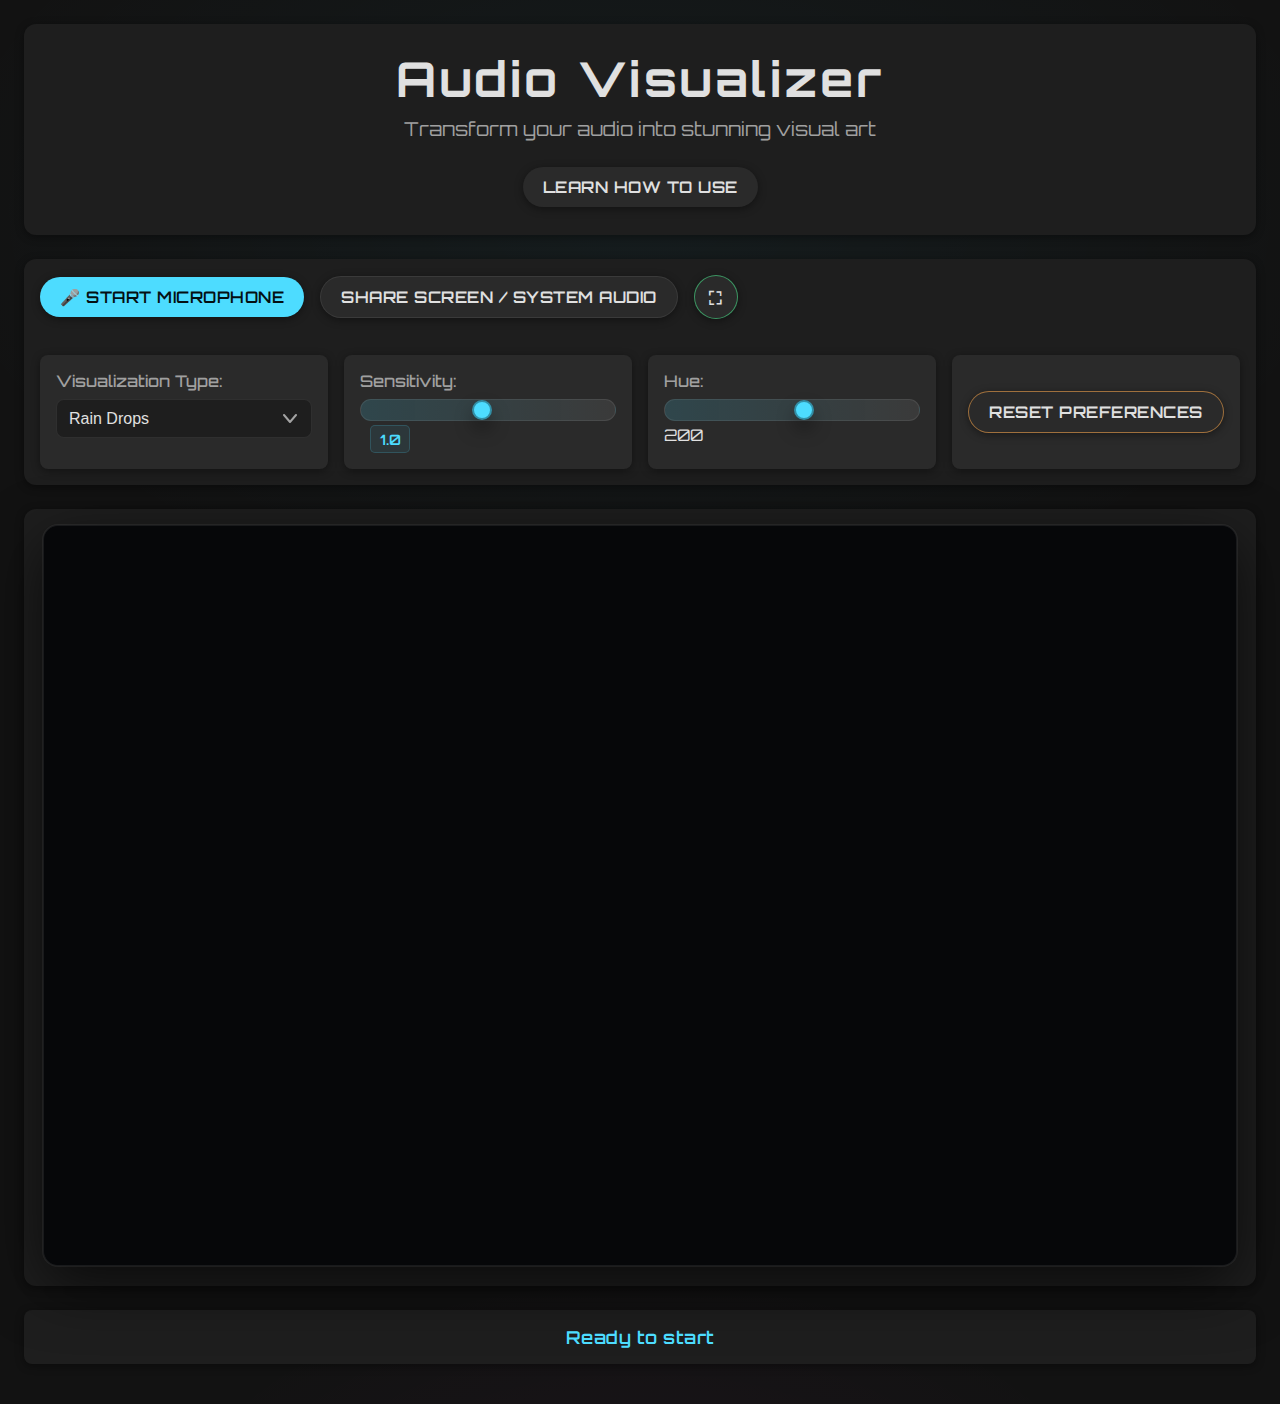
<file: index.html>
<!doctype html>
<html lang="en">
  <head>
    <meta charset="UTF-8" />
    <meta
      name="viewport"
      content="width=device-width, initial-scale=1.0, user-scalable=no, viewport-fit=cover"
    />
    <title>Audio Visualizer</title>
    <link rel="preconnect" href="https://fonts.googleapis.com" />
    <link rel="preconnect" href="https://fonts.gstatic.com" crossorigin />
    <link
      href="https://fonts.googleapis.com/css2?family=Orbitron:wght@400;500;600;700;800;900&display=swap"
      rel="stylesheet"
    />
    <link rel="stylesheet" href="styles.css" />
  </head>
  <body>
    <div class="container">
      <header>
        <h1>Audio Visualizer</h1>
        <p>Transform your audio into stunning visual art</p>
        <a href="demo.html" class="demo-link" target="_blank"
          >Learn How to Use</a
        >
      </header>

      <div class="controls">
        <div class="controls-actions">
          <button id="startBtn" class="btn primary">Start Microphone</button>
          <button id="screenShareBtn" class="btn screen-share">
            Share Screen / System Audio
          </button>
          <button id="stopBtn" class="btn stop" type="button" hidden>
            ⏸ Pause
          </button>
          <button
            id="fullscreenBtn"
            class="btn fullscreen icon-only"
            type="button"
            aria-label="Toggle fullscreen"
          >
            ⛶
          </button>
        </div>

        <div class="controls-row">
          <div class="control-group">
            <label for="visualType">Visualization Type:</label>
            <select id="visualType">
              <option value="waveform">Waveform</option>
              <option value="circular">Circular</option>
              <option value="lissajous">Lissajous</option>
              <option value="particleFlow">Particle Flow</option>
              <option value="frequency2x">Frequency 2x</option>
              <option value="frequency3x" selected>Rain Drops</option>
              <option value="frequency4x">Frequency Bars</option>
              <option value="circles">Circles</option>
              <option value="audioGeometry">Audio Geometry</option>
              <option value="painter">Painter (3D graph)</option>
            </select>
          </div>

          <div class="control-group">
            <label for="sensitivity">Sensitivity:</label>
            <input
              type="range"
              id="sensitivity"
              min="0.1"
              max="2.0"
              step="0.1"
              value="1.0"
            />
            <span id="sensitivityValue">1.0</span>
          </div>

          <div class="control-group">
            <label for="hueOffset">Hue:</label>
            <input
              type="range"
              id="hueOffset"
              min="0"
              max="360"
              step="1"
              value="200"
            />
            <span id="hueOffsetValue">200</span>
          </div>

          <div class="control-group reset-group">
            <button id="resetPreferencesBtn" class="btn reset">
              Reset Preferences
            </button>
          </div>
        </div>
      </div>

      <div class="visualizer-container">
        <div
          id="debugMenu"
          class="debug-menu"
          hidden
          role="dialog"
          aria-label="Debug information"
          aria-hidden="true"
        >
          <div class="debug-menu-header">
            <span class="debug-menu-title">Debug</span>
            <button
              type="button"
              class="debug-menu-close"
              aria-label="Close debug menu"
            >
              ×
            </button>
          </div>
          <pre id="debugMenuReadout" class="debug-menu-readout"></pre>
          <p class="debug-menu-hint">
            <kbd class="demo-kbd">D</kbd> toggle ·
            <kbd class="demo-kbd">Esc</kbd> close
          </p>
        </div>
        <canvas id="visualizer" width="1200" height="800"></canvas>
        <!-- <div class="audio-info">
          <div id="frequency">Frequency: -- Hz</div>
          <div id="volume">Volume: -- dB</div>
        </div> -->
      </div>

      <div class="status">
        <div id="statusText">Ready to start</div>
      </div>
    </div>

    <script src="script.js"></script>
  </body>
</html>
</file>
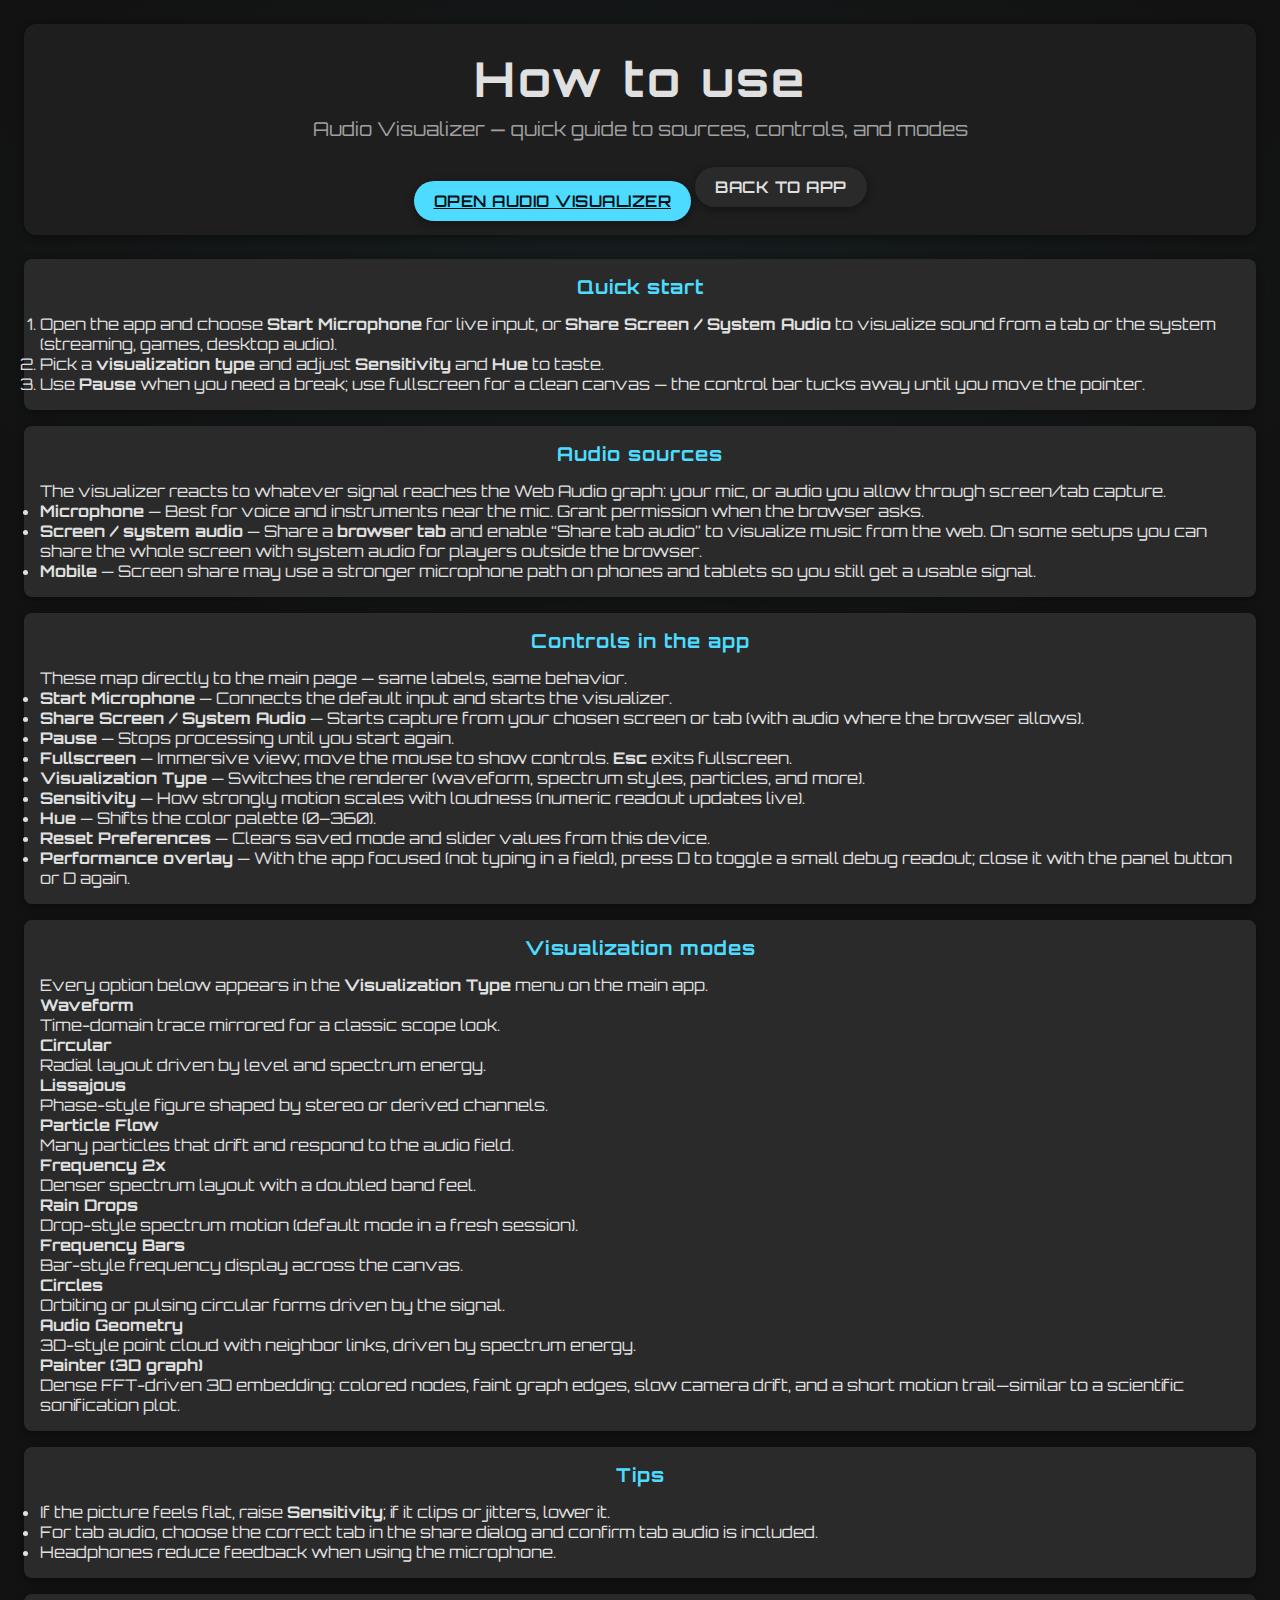
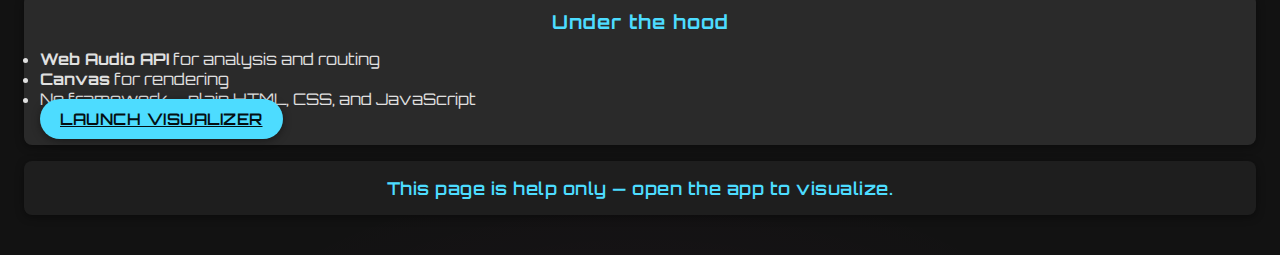
<file: demo.html>
<!doctype html>
<html lang="en">
  <head>
    <meta charset="UTF-8" />
    <meta
      name="viewport"
      content="width=device-width, initial-scale=1.0, viewport-fit=cover"
    />
    <title>How to Use · Audio Visualizer</title>
    <link rel="preconnect" href="https://fonts.googleapis.com" />
    <link rel="preconnect" href="https://fonts.gstatic.com" crossorigin />
    <link
      href="https://fonts.googleapis.com/css2?family=Orbitron:wght@400;500;600;700;800;900&display=swap"
      rel="stylesheet"
    />
    <link rel="stylesheet" href="styles.css" />
  </head>
  <body>
    <div class="container">
      <header>
        <h1>How to use</h1>
        <p>Audio Visualizer — quick guide to sources, controls, and modes</p>
        <div class="demo-actions">
          <a href="index.html" class="btn primary">Open Audio Visualizer</a>
          <a href="index.html" class="demo-link">Back to app</a>
        </div>
      </header>

      <main class="demo-main">
        <section class="control-group" aria-labelledby="demo-quick">
          <h3 id="demo-quick">Quick start</h3>
          <ol class="demo-steps">
            <li>
              Open the app and choose <strong>Start Microphone</strong> for live
              input, or <strong>Share Screen / System Audio</strong> to
              visualize sound from a tab or the system (streaming, games,
              desktop audio).
            </li>
            <li>
              Pick a <strong>visualization type</strong> and adjust
              <strong>Sensitivity</strong> and <strong>Hue</strong> to taste.
            </li>
            <li>
              Use <strong>Pause</strong> when you need a break; use fullscreen
              for a clean canvas — the control bar tucks away until you move the
              pointer.
            </li>
          </ol>
        </section>

        <section class="control-group" aria-labelledby="demo-sources">
          <h3 id="demo-sources">Audio sources</h3>
          <p class="demo-lede">
            The visualizer reacts to whatever signal reaches the Web Audio
            graph: your mic, or audio you allow through screen/tab capture.
          </p>
          <ul class="demo-list demo-list--spaced">
            <li>
              <strong>Microphone</strong> — Best for voice and instruments near
              the mic. Grant permission when the browser asks.
            </li>
            <li>
              <strong>Screen / system audio</strong> — Share a
              <strong>browser tab</strong> and enable “Share tab audio” to
              visualize music from the web. On some setups you can share the
              whole screen with system audio for players outside the browser.
            </li>
            <li>
              <strong>Mobile</strong> — Screen share may use a stronger
              microphone path on phones and tablets so you still get a usable
              signal.
            </li>
          </ul>
        </section>

        <section class="control-group" aria-labelledby="demo-controls">
          <h3 id="demo-controls">Controls in the app</h3>
          <p class="demo-lede">
            These map directly to the main page — same labels, same behavior.
          </p>
          <ul class="demo-list demo-list--spaced">
            <li>
              <strong>Start Microphone</strong> — Connects the default input and
              starts the visualizer.
            </li>
            <li>
              <strong>Share Screen / System Audio</strong> — Starts capture from
              your chosen screen or tab (with audio where the browser allows).
            </li>
            <li>
              <strong>Pause</strong> — Stops processing until you start again.
            </li>
            <li>
              <strong>Fullscreen</strong> — Immersive view; move the mouse to
              show controls. <strong>Esc</strong> exits fullscreen.
            </li>
            <li>
              <strong>Visualization Type</strong> — Switches the renderer
              (waveform, spectrum styles, particles, and more).
            </li>
            <li>
              <strong>Sensitivity</strong> — How strongly motion scales with
              loudness (numeric readout updates live).
            </li>
            <li><strong>Hue</strong> — Shifts the color palette (0–360).</li>
            <li>
              <strong>Reset Preferences</strong> — Clears saved mode and slider
              values from this device.
            </li>
            <li>
              <strong>Performance overlay</strong> — With the app focused (not
              typing in a field), press <span class="demo-kbd">D</span> to
              toggle a small debug readout; close it with the panel button or
              <span class="demo-kbd">D</span> again.
            </li>
          </ul>
        </section>

        <section class="control-group" aria-labelledby="demo-modes">
          <h3 id="demo-modes">Visualization modes</h3>
          <p class="demo-lede">
            Every option below appears in the
            <strong>Visualization Type</strong>
            menu on the main app.
          </p>
          <div class="demo-mode-grid">
            <div class="demo-mode-card">
              <h4>Waveform</h4>
              <p>Time-domain trace mirrored for a classic scope look.</p>
            </div>
            <div class="demo-mode-card">
              <h4>Circular</h4>
              <p>Radial layout driven by level and spectrum energy.</p>
            </div>
            <div class="demo-mode-card">
              <h4>Lissajous</h4>
              <p>Phase-style figure shaped by stereo or derived channels.</p>
            </div>
            <div class="demo-mode-card">
              <h4>Particle Flow</h4>
              <p>Many particles that drift and respond to the audio field.</p>
            </div>
            <div class="demo-mode-card">
              <h4>Frequency 2x</h4>
              <p>Denser spectrum layout with a doubled band feel.</p>
            </div>
            <div class="demo-mode-card">
              <h4>Rain Drops</h4>
              <p>
                Drop-style spectrum motion (default mode in a fresh session).
              </p>
            </div>
            <div class="demo-mode-card">
              <h4>Frequency Bars</h4>
              <p>Bar-style frequency display across the canvas.</p>
            </div>
            <div class="demo-mode-card">
              <h4>Circles</h4>
              <p>Orbiting or pulsing circular forms driven by the signal.</p>
            </div>
            <div class="demo-mode-card">
              <h4>Audio Geometry</h4>
              <p>
                3D-style point cloud with neighbor links, driven by spectrum
                energy.
              </p>
            </div>
            <div class="demo-mode-card">
              <h4>Painter (3D graph)</h4>
              <p>
                Dense FFT-driven 3D embedding: colored nodes, faint graph edges,
                slow camera drift, and a short motion trail—similar to a
                scientific sonification plot.
              </p>
            </div>
          </div>
        </section>

        <section class="control-group" aria-labelledby="demo-tips">
          <h3 id="demo-tips">Tips</h3>
          <ul class="demo-list demo-list--spaced">
            <li>
              If the picture feels flat, raise <strong>Sensitivity</strong>; if
              it clips or jitters, lower it.
            </li>
            <li>
              For tab audio, choose the correct tab in the share dialog and
              confirm tab audio is included.
            </li>
            <li>Headphones reduce feedback when using the microphone.</li>
          </ul>
        </section>

        <section class="control-group" aria-labelledby="demo-tech">
          <h3 id="demo-tech">Under the hood</h3>
          <ul class="demo-list demo-list--spaced">
            <li><strong>Web Audio API</strong> for analysis and routing</li>
            <li><strong>Canvas</strong> for rendering</li>
            <li>No framework — plain HTML, CSS, and JavaScript</li>
          </ul>
          <div class="demo-actions demo-actions--block">
            <a href="index.html" class="btn primary">Launch visualizer</a>
          </div>
        </section>
      </main>

      <div class="status" role="status">
        <div id="statusText">
          This page is help only — open the app to visualize.
        </div>
      </div>
    </div>
  </body>
</html>
</file>
<file: styles.css>
* {
  margin: 0;
  padding: 0;
  box-sizing: border-box;
}

/* Material-inspired dark theme tokens */
:root {
  --md-sys-color-background: #121212;
  --md-sys-color-surface: #1e1e1e;
  --md-sys-color-surface-variant: #2a2a2a;
  --md-sys-color-outline: rgba(255, 255, 255, 0.08);
  --md-sys-color-outline-strong: rgba(255, 255, 255, 0.14);
  --md-sys-color-on-background: #e0e0e0;
  --md-sys-color-on-surface: #e0e0e0;
  --md-sys-color-on-surface-variant: #a0a0a0;
  /* Accent derived from existing hue system */
  --accent: #4ddcff;
  --accent-soft: rgba(77, 220, 255, 0.16);
  --accent-strong: rgba(77, 220, 255, 0.7);
  --danger: #ff4d6d;

  --radius-md: 8px;
  --radius-lg: 12px;
  --elevation-1: 0 2px 8px rgba(0, 0, 0, 0.4);
  --spacing-1: 8px;
  --spacing-2: 16px;
  --spacing-3: 24px;
  --spacing-4: 32px;
}

body {
  margin: 0;
  font-family: "Orbitron", "Courier New", monospace;
  color: var(--md-sys-color-on-background);
  overflow-x: hidden;
  background: radial-gradient(
      1200px 700px at 50% 15%,
      rgba(77, 220, 255, 0.05),
      transparent 60%
    ),
    radial-gradient(
      900px 500px at 50% 110%,
      rgba(255, 77, 227, 0.04),
      transparent 55%
    ),
    var(--md-sys-color-background);
}

.container {
  max-width: 1400px;
  margin: 0 auto;
  padding: var(--spacing-3);
  position: relative;
  z-index: 1;
}

header {
  text-align: center;
  margin-bottom: var(--spacing-3);
  padding: var(--spacing-3);
  background: var(--md-sys-color-surface);
  border-radius: var(--radius-lg);
  box-shadow: var(--elevation-1);
  position: relative;
  overflow: hidden;
}

header h1 {
  font-size: 3rem;
  margin-bottom: var(--spacing-1);
  color: var(--md-sys-color-on-surface);
  text-shadow: none;
  font-weight: 700;
  letter-spacing: 3px;
}

header p {
  font-size: 1.2rem;
  color: var(--md-sys-color-on-surface-variant);
  margin-bottom: var(--spacing-2);
  text-shadow: none;
}

.demo-link {
  padding: 10px 20px;
  border-radius: 999px;
  font-size: 1rem;
  font-weight: 600;
  cursor: pointer;
  transition: all 0.3s ease;
  text-transform: uppercase;
  letter-spacing: 0.5px;
  background: var(--md-sys-color-surface-variant);
  color: var(--md-sys-color-on-surface);
  text-decoration: none;
  display: inline-block;
  margin-top: 10px;
  font-family: "Orbitron", "Courier New", monospace;
  text-shadow: none;
  box-shadow: var(--elevation-1);
  position: relative;
  overflow: hidden;
}

.demo-link:hover {
  transform: translateY(-1px);
  box-shadow: 0 4px 14px rgba(0, 0, 0, 0.6);
}

.demo-link:active {
  transform: translateY(0);
}

.controls {
  display: flex;
  justify-content: flex-start;
  gap: var(--spacing-2);
  margin-bottom: var(--spacing-3);
  padding: var(--spacing-2);
  background: var(--md-sys-color-surface);
  border-radius: var(--radius-lg);
  box-shadow: var(--elevation-1);
  flex-wrap: wrap;
}

.controls-actions {
  display: flex;
  flex-wrap: wrap;
  gap: var(--spacing-2);
  align-items: center;
}

/* Buttons (unobtrusive) */
.btn {
  padding: 10px 20px;
  border-radius: 999px;
  font-size: 1rem;
  font-weight: 600;
  cursor: pointer;
  transition: all 0.3s ease;
  text-transform: uppercase;
  letter-spacing: 0.5px;
  position: relative;
  overflow: hidden;
  font-family: "Orbitron", "Courier New", monospace;
  text-shadow: none;
  min-width: 160px;
  white-space: nowrap;
  background: var(--md-sys-color-surface-variant);
  color: var(--md-sys-color-on-surface);
  box-shadow: var(--elevation-1);
}

.btn.icon-only {
  min-width: 0;
  width: 44px;
  height: 44px;
  padding: 0;
  display: inline-flex;
  align-items: center;
  justify-content: center;
  font-size: 1.1rem;
}

.btn:hover {
  border-color: var(--border-2);
  transform: translateY(-1px);
  box-shadow: 0 14px 30px rgba(0, 0, 0, 0.45);
}

.btn:active {
  transform: translateY(0);
}

.btn.primary {
  background: var(--accent);
  color: #041013;
  border: none;
}

.btn.primary:hover {
  background: var(--accent-strong);
}

.btn.primary:disabled {
  background: rgba(255, 255, 255, 0.06);
  color: rgba(229, 229, 229, 0.45);
  cursor: not-allowed;
  transform: none;
  box-shadow: none;
  opacity: 0.6;
}

.btn.primary:disabled:hover {
  transform: none;
  box-shadow: none;
}

.btn.screen-share {
  border: 1px solid var(--md-sys-color-outline);
}

.btn.screen-share:hover {
  border-color: rgba(255, 77, 227, 0.55);
}

.btn.screen-share:disabled {
  background: rgba(255, 255, 255, 0.06);
  color: rgba(229, 229, 229, 0.45);
  cursor: not-allowed;
  transform: none;
  box-shadow: none;
  opacity: 0.6;
}

.btn.screen-share:disabled:hover {
  transform: none;
  box-shadow: none;
}

.btn.stop {
  background: rgba(255, 77, 109, 0.12);
  border: 1px solid rgba(255, 77, 109, 0.4);
}

.btn.stop:hover {
  border-color: rgba(255, 77, 109, 0.55);
}

.btn.stop:disabled {
  background: rgba(255, 255, 255, 0.02);
  color: rgba(229, 229, 229, 0.45);
  cursor: not-allowed;
  transform: none;
  box-shadow: none;
  opacity: 0.6;
}

.btn.stop:disabled:hover {
  transform: none;
  box-shadow: none;
}

.btn.fullscreen {
  border: 1px solid rgba(77, 255, 154, 0.5);
}

.btn.fullscreen:hover {
  border-color: rgba(77, 255, 154, 0.55);
}

.btn.fullscreen.active {
  background: rgba(255, 170, 77, 0.18);
}

.btn.reset {
  border: 1px solid rgba(255, 170, 77, 0.55);
}

.btn.reset:hover {
  border-color: rgba(255, 170, 77, 0.55);
}

/* Center the reset preferences button (no :has; cheaper + wider support) */
.reset-group {
  text-align: center;
  display: flex;
  justify-content: center;
  align-items: center;
}

.btn.reset {
  margin: 0 auto;
}

/* Fullscreen mode styles */
.fullscreen-mode {
  position: fixed !important;
  top: 0 !important;
  left: 0 !important;
  width: 100vw !important;
  height: 100vh !important;
  z-index: 99999 !important;
  background: var(--bg) !important;
  padding: 0 !important;
  margin: 0 !important;
  border-radius: 0 !important;
  max-width: none !important;
}

.fullscreen-mode .visualizer-container {
  position: relative !important;
  width: 100vw !important;
  height: 100vh !important;
  padding: 0 !important;
  margin: 0 !important;
}

.fullscreen-mode #visualizer {
  position: absolute !important;
  top: 0;
  left: 0;
  width: 100vw !important;
  height: 100vh !important;
  border-radius: 0 !important;
  display: block !important;
  z-index: 0;
}

/* Hide non-essential chrome in fullscreen */
.fullscreen-mode header,
.fullscreen-mode .status {
  display: none !important;
}

/* Video-player style fullscreen controls overlay */
.fullscreen-mode .controls {
  position: absolute !important;
  left: 0;
  right: 0;
  bottom: 0;
  margin: 0 !important;
  border-radius: 0 !important;
  border: none;
  box-shadow: none;
  padding: 12px 24px !important;
  background: linear-gradient(
    to top,
    rgba(0, 0, 0, 0.75),
    rgba(0, 0, 0, 0.4),
    transparent
  );
  display: flex;
  flex-direction: column;
  align-items: stretch;
  gap: var(--spacing-1);
  z-index: 1;
  opacity: 0;
  transform: translateY(10px);
  pointer-events: none;
  transition: opacity 200ms ease, transform 200ms ease;
}

.fullscreen-mode.show-ui .controls {
  opacity: 1;
  pointer-events: auto;
  transform: translateY(0);
}

/* Simplified fullscreen layout: essential controls only */
.fullscreen-mode .reset-group {
  display: none !important;
}

.fullscreen-mode .controls-actions {
  display: grid;
  grid-template-columns: 1fr 1fr auto auto;
  grid-template-areas: "start share stop fs";
  gap: var(--spacing-1);
  align-items: center;
}

.fullscreen-mode #startBtn {
  grid-area: start;
}

.fullscreen-mode #screenShareBtn {
  grid-area: share;
}

.fullscreen-mode #stopBtn {
  grid-area: stop;
}

.fullscreen-mode #fullscreenBtn {
  grid-area: fs;
  justify-self: end;
}

.fullscreen-mode .controls-actions .btn {
  min-width: 0;
}

.fullscreen-mode .controls-actions #startBtn,
.fullscreen-mode .controls-actions #screenShareBtn {
  width: 100%;
}

.fullscreen-mode .controls-actions #stopBtn {
  width: auto;
}

.fullscreen-mode .controls-row {
  flex: 1;
  display: flex;
  align-items: center;
  justify-content: space-between;
  gap: var(--spacing-2);
  margin-top: 0;
}

.fullscreen-mode .control-group {
  background: rgba(30, 30, 30, 0.55);
  border: 1px solid rgba(255, 255, 255, 0.06);
  box-shadow: none;
  padding: 10px 12px;
  border-radius: var(--radius-md);
  margin-bottom: 0;
}

.fullscreen-mode .control-group label {
  font-size: 0.8rem;
  margin-bottom: 4px;
}

.fullscreen-mode .controls > .btn {
  min-width: 0;
  width: auto;
}

.fullscreen-mode .btn {
  box-shadow: none;
}

body.cursor-hidden {
  cursor: none;
}

.visualization-controls,
.audio-controls {
  display: flex;
  align-items: center;
  gap: 10px;
}

.control-group {
  background: var(--md-sys-color-surface-variant);
  border-radius: var(--radius-md);
  padding: var(--spacing-2);
  margin-bottom: var(--spacing-2);
  box-shadow: var(--elevation-1);
}

.control-group h3 {
  color: var(--accent);
  margin-bottom: 15px;
  font-size: 1.2rem;
  text-align: center;
  text-shadow: none;
  font-family: "Orbitron", "Courier New", monospace;
  letter-spacing: 1px;
}

.control-group label {
  color: var(--md-sys-color-on-surface-variant);
  font-weight: 500;
  margin-bottom: 8px;
  display: block;
  text-shadow: none;
}

/* Control groups container for side-by-side layout */
.controls-row {
  display: flex;
  gap: var(--spacing-2);
  width: 100%;
  margin-top: 20px;
}

.controls .control-group {
  flex: 1;
  min-width: 0;
  margin-bottom: 0;
}

/* Responsive control groups layout */
@media (max-width: 768px) {
  .controls {
    flex-direction: column;
    gap: 15px;
  }

  .controls-row {
    gap: 15px;
    margin-top: 15px;
  }

  /* Control groups remain side by side on tablets */
  .controls .control-group {
    flex: 1;
    padding: 20px 15px;
  }

  .control-group h3 {
    font-size: 1rem;
    margin-bottom: 10px;
  }

  .control-group label {
    font-size: 0.9rem;
    margin-bottom: 6px;
  }

  select,
  input[type="range"] {
    padding: 8px;
    font-size: 0.9rem;
  }
}

@media (max-width: 480px) {
  .controls-row {
    flex-direction: column;
    gap: 10px;
    margin-top: 10px;
  }

  .controls .control-group {
    width: 100%;
    padding: 15px 12px;
  }

  .control-group h3 {
    font-size: 0.9rem;
    margin-bottom: 8px;
  }

  .control-group label {
    font-size: 0.8rem;
    margin-bottom: 5px;
  }

  select,
  input[type="range"] {
    padding: 6px;
    font-size: 0.8rem;
  }
}

select,
input[type="range"] {
  width: 100%;
  padding: 10px 12px;
  border: 1px solid var(--md-sys-color-outline);
  border-radius: var(--radius-md);
  background: var(--md-sys-color-surface);
  color: var(--md-sys-color-on-surface);
  font-size: 1rem;
  transition: all 0.3s ease;
}

/* Make selects match theme (esp. Windows dropdown) */
select {
  -webkit-appearance: none;
  appearance: none;
  padding-right: 42px;
  background-image: url("data:image/svg+xml,%3Csvg xmlns='http://www.w3.org/2000/svg' width='14' height='10' viewBox='0 0 14 10'%3E%3Cpath d='M1 1l6 7 6-7' fill='none' stroke='%23a3a3a3' stroke-width='2' stroke-linecap='round' stroke-linejoin='round'/%3E%3C/svg%3E");
  background-repeat: no-repeat;
  background-position: right 14px center;
  background-size: 14px 10px;
}

select option {
  background-color: var(--bg);
  color: var(--text);
}

select:disabled {
  opacity: 0.6;
  cursor: not-allowed;
}

select:focus,
input[type="range"]:focus {
  outline: none;
  border-color: var(--accent-strong);
  box-shadow: 0 0 0 2px var(--accent-soft);
}

/* Sensitivity value display */
#sensitivityValue {
  display: inline-block;
  margin-left: 10px;
  padding: 4px 8px;
  background: rgba(77, 220, 255, 0.08);
  border: 1px solid rgba(77, 220, 255, 0.18);
  border-radius: 5px;
  color: var(--accent);
  font-size: 0.9rem;
  font-weight: 600;
  text-shadow: none;
  min-width: 40px;
  text-align: center;
}

input[type="range"] {
  -webkit-appearance: none;
  appearance: none;
  height: 10px;
  background: linear-gradient(
    to right,
    var(--accent-soft),
    rgba(255, 255, 255, 0.08)
  );
  border-radius: 999px;
  outline: none;
}

input[type="range"]::-webkit-slider-thumb {
  -webkit-appearance: none;
  appearance: none;
  width: 20px;
  height: 20px;
  background: var(--accent);
  border-radius: 50%;
  cursor: pointer;
  box-shadow: 0 10px 18px rgba(0, 0, 0, 0.35);
  border: 2px solid rgba(0, 0, 0, 0.35);
}

input[type="range"]::-moz-range-thumb {
  width: 20px;
  height: 20px;
  background: var(--accent);
  border-radius: 50%;
  cursor: pointer;
  box-shadow: 0 10px 18px rgba(0, 0, 0, 0.35);
  border: 2px solid rgba(0, 0, 0, 0.35);
}

/* Retro wave visualizer container */
.visualizer-container {
  text-align: center;
  margin-bottom: var(--spacing-3);
  transition: all 0.3s ease;
  padding: var(--spacing-2);
  background: var(--md-sys-color-surface);
  border-radius: var(--radius-lg);
  box-shadow: var(--elevation-1);
}

#visualizer {
  border-radius: 15px;
  box-shadow: 0 0 0 1px rgba(255, 255, 255, 0.06),
    0 18px 60px rgba(0, 0, 0, 0.65);
  background: #060709;
  border: 1px solid var(--md-sys-color-outline);
  max-width: 100%;
  height: auto;
  transition: all 0.3s ease;
}

.audio-info {
  display: flex;
  justify-content: center;
  gap: 40px;
  margin-top: 20px;
  font-size: 1.1rem;
  color: #b8b8b8;
}

/* Retro wave status styling */
.status {
  text-align: center;
  padding: var(--spacing-2);
  background: var(--md-sys-color-surface);
  border-radius: var(--radius-md);
  box-shadow: var(--elevation-1);
  margin-bottom: var(--spacing-2);
}

#statusText {
  font-size: 1.1rem;
  color: var(--accent);
  font-weight: 600;
  text-shadow: none;
  font-family: "Orbitron", "Courier New", monospace;
  letter-spacing: 0.5px;
}

/* Responsive Design */
@media (max-width: 768px) {
  .container {
    padding: var(--spacing-2);
  }

  header h1 {
    font-size: 1.8rem;
    margin-bottom: 8px;
  }

  header p {
    font-size: 1rem;
    margin-bottom: 15px;
  }

  .demo-link {
    padding: 10px 20px;
    font-size: 0.9rem;
    margin-top: 8px;
  }

  .controls {
    flex-direction: column;
    gap: var(--spacing-1);
    padding: var(--spacing-2);
  }

  .btn {
    padding: 14px 20px;
    font-size: 0.9rem;
    min-height: 48px; /* Better touch target */
  }

  .control-group {
    padding: var(--spacing-2);
  }

  .control-group label {
    font-size: 1rem;
    margin-bottom: 5px;
  }

  select,
  input[type="range"] {
    font-size: 1rem;
    padding: 10px;
    min-height: 44px; /* Better touch target */
  }

  #visualizer {
    width: 100% !important;
    height: 60vh !important; /* Responsive height */
    max-height: 400px;
    border-radius: 10px;
  }

  .status {
    padding: 15px;
    font-size: 0.9rem;
  }

  #statusText {
    font-size: 0.9rem;
  }
}

/* Small mobile devices */
@media (max-width: 480px) {
  .container {
    padding: var(--spacing-1);
  }

  header h1 {
    font-size: 1.5rem;
  }

  header p {
    font-size: 0.9rem;
  }

  .demo-link {
    padding: 8px 16px;
    font-size: 0.8rem;
  }

  .controls {
    gap: 10px;
    padding: 12px;
  }

  .btn {
    padding: 12px 18px;
    font-size: 0.8rem;
  }

  .control-group {
    padding: 15px 12px;
  }

  #visualizer {
    height: 50vh !important;
    max-height: 300px;
  }
}

/* Touch device optimizations */
@media (hover: none) and (pointer: coarse) {
  .btn {
    min-height: 48px; /* Minimum touch target size */
  }

  .btn:hover {
    transform: none; /* Disable hover effects on touch devices */
  }

  .demo-link:hover {
    transform: none;
  }

  select,
  input[type="range"] {
    min-height: 44px;
  }
}

/* Animation for status updates */
.status {
  transition: all 0.3s ease;
}

.status.active {
  outline: 1px solid var(--accent-soft);
}

.status.error {
  outline: 1px solid rgba(255, 77, 109, 0.45);
}

.status.info {
  outline: 1px solid rgba(255, 77, 227, 0.45);
}

/* Retro wave mobile optimizations */
@media (max-width: 768px) {
  .container {
    padding: 15px;
  }

  header h1 {
    font-size: 2.2rem;
    letter-spacing: 2px;
  }

  .btn {
    font-size: 0.9rem;
    padding: 12px 24px;
    min-width: 180px; /* Slightly smaller on tablets */
  }

  .control-group {
    padding: 20px 15px;
  }

  .control-group h3 {
    font-size: 1.1rem;
  }
}

/* Retro wave small mobile devices */
@media (max-width: 480px) {
  header h1 {
    font-size: 1.8rem;
    letter-spacing: 1px;
  }

  .btn {
    font-size: 0.8rem;
    padding: 10px 20px;
    min-width: 160px; /* Smaller on mobile phones */
  }

  .control-group {
    padding: 15px 12px;
  }
}

/* Mobile audio mode indicator */
.mobile-audio-mode {
  border-color: rgba(255, 170, 77, 0.65) !important;
  position: relative;
}

.mobile-audio-mode::after {
  content: "📱";
  position: absolute;
  right: 10px;
  top: 50%;
  transform: translateY(-50%);
  font-size: 1.2rem;
}

/* Mobile-specific button adjustments */
@media (max-width: 768px) {
  .btn.screen-share {
    background: linear-gradient(135deg, #667eea 0%, #764ba2 100%);
    font-size: 0.85rem;
    padding: 12px 16px;
    line-height: 1.2;
  }

  .btn.screen-share:hover {
    background: linear-gradient(135deg, #27ae60 0%, #2ecc71 100%);
  }
}

.fullscreen-mode .retro-box-canvas {
  background: #000000 !important;
}

/* Car dashboard aesthetic enhancements */
.retro-box-mode {
  background: linear-gradient(135deg, #001100 0%, #003300 100%) !important;
}

/* Mobile optimizations for Retro Box */
@media (max-width: 768px) {
  .retro-box-canvas {
    /* Ensure bars are properly sized on mobile */
    --bar-width: 6px;
    --bar-spacing: 3px;
  }
}

@media (max-width: 480px) {
  .retro-box-canvas {
    /* Smaller bars on very small screens */
    --bar-width: 4px;
    --bar-spacing: 2px;
  }
}

/* Mobile fullscreen optimizations */
@media (max-width: 768px) {
  .fullscreen-mode {
    padding: 0 !important;
  }

  .fullscreen-mode header {
    padding: 20px 15px !important;
  }

  .fullscreen-mode header h1 {
    font-size: 2rem !important;
  }

  .fullscreen-mode header p {
    font-size: 1.2rem !important;
  }

  .fullscreen-mode .demo-link {
    font-size: 1rem !important;
    padding: 12px 20px !important;
  }

  .fullscreen-mode .controls {
    padding: 20px 15px !important;
    gap: 15px !important;
  }

  .fullscreen-mode .control-group {
    padding: 20px 15px !important;
    gap: 15px !important;
  }

  .fullscreen-mode .status {
    padding: 15px !important;
    font-size: 1rem !important;
  }
}
</file>
